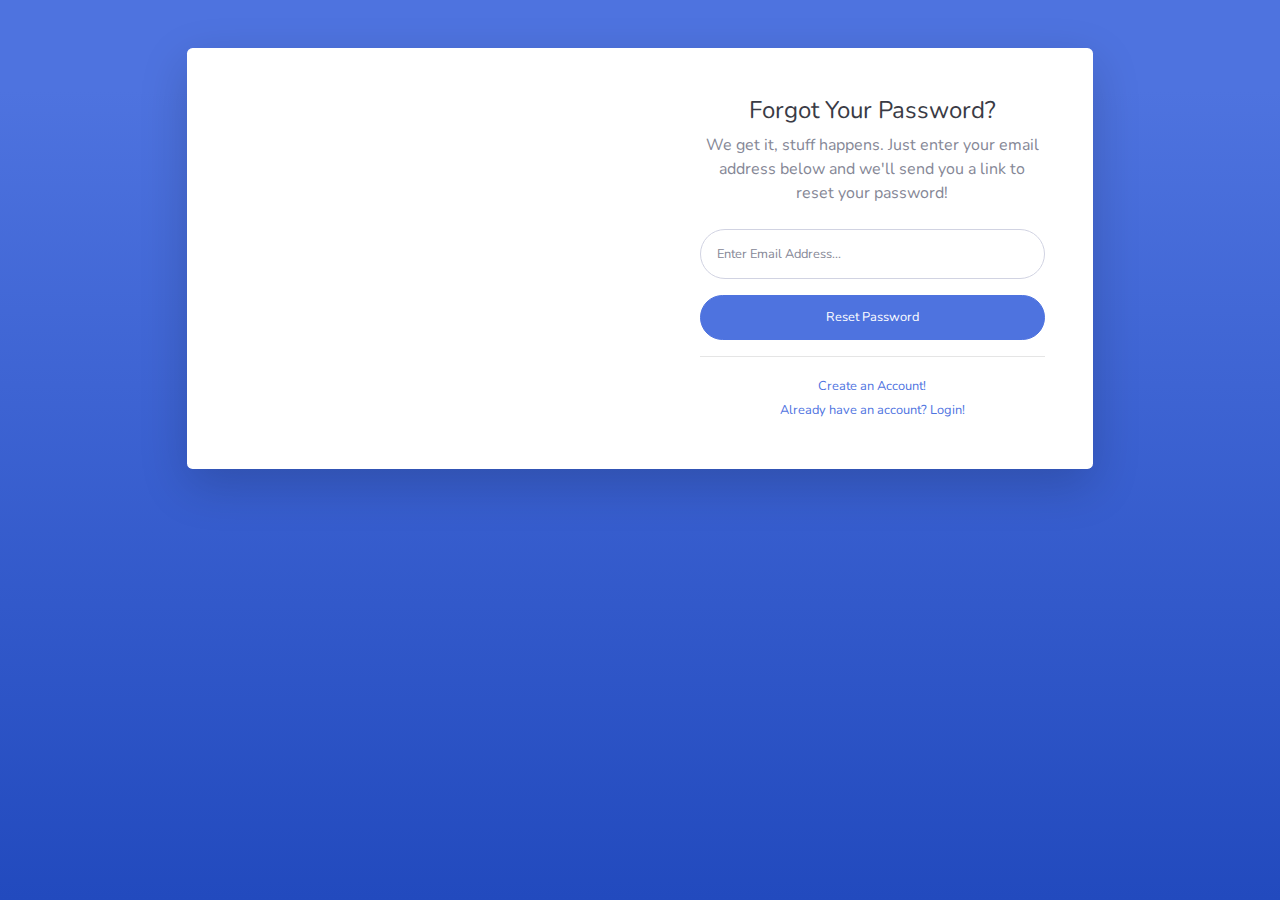
<file: src/main/webapp/resources/css/admin/startbootstrap-admin/forgot-password.html>
<!DOCTYPE html>
<html lang="en">

<head>

    <meta charset="utf-8">
    <meta http-equiv="X-UA-Compatible" content="IE=edge">
    <meta name="viewport" content="width=device-width, initial-scale=1, shrink-to-fit=no">
    <meta name="description" content="">
    <meta name="author" content="">

    <title>SB Admin 2 - Forgot Password</title>

    <!-- Custom fonts for this template-->
    <link href="vendor/fontawesome-free/css/all.min.css" rel="stylesheet" type="text/css">
    <link
        href="https://fonts.googleapis.com/css?family=Nunito:200,200i,300,300i,400,400i,600,600i,700,700i,800,800i,900,900i"
        rel="stylesheet">

    <!-- Custom styles for this template-->
    <link href="css/sb-admin-2.min.css" rel="stylesheet">

</head>

<body class="bg-gradient-primary">

    <div class="container">

        <!-- Outer Row -->
        <div class="row justify-content-center">

            <div class="col-xl-10 col-lg-12 col-md-9">

                <div class="card o-hidden border-0 shadow-lg my-5">
                    <div class="card-body p-0">
                        <!-- Nested Row within Card Body -->
                        <div class="row">
                            <div class="col-lg-6 d-none d-lg-block bg-password-image"></div>
                            <div class="col-lg-6">
                                <div class="p-5">
                                    <div class="text-center">
                                        <h1 class="h4 text-gray-900 mb-2">Forgot Your Password?</h1>
                                        <p class="mb-4">We get it, stuff happens. Just enter your email address below
                                            and we'll send you a link to reset your password!</p>
                                    </div>
                                    <form class="user">
                                        <div class="form-group">
                                            <input type="email" class="form-control form-control-user"
                                                id="exampleInputEmail" aria-describedby="emailHelp"
                                                placeholder="Enter Email Address...">
                                        </div>
                                        <a href="login.html" class="btn btn-primary btn-user btn-block">
                                            Reset Password
                                        </a>
                                    </form>
                                    <hr>
                                    <div class="text-center">
                                        <a class="small" href="register.html">Create an Account!</a>
                                    </div>
                                    <div class="text-center">
                                        <a class="small" href="login.html">Already have an account? Login!</a>
                                    </div>
                                </div>
                            </div>
                        </div>
                    </div>
                </div>

            </div>

        </div>

    </div>

    <!-- Bootstrap core JavaScript-->
    <script src="vendor/jquery/jquery.min.js"></script>
    <script src="vendor/bootstrap/js/bootstrap.bundle.min.js"></script>

    <!-- Core plugin JavaScript-->
    <script src="vendor/jquery-easing/jquery.easing.min.js"></script>

    <!-- Custom scripts for all pages-->
    <script src="js/sb-admin-2.min.js"></script>

</body>

</html>
</file>
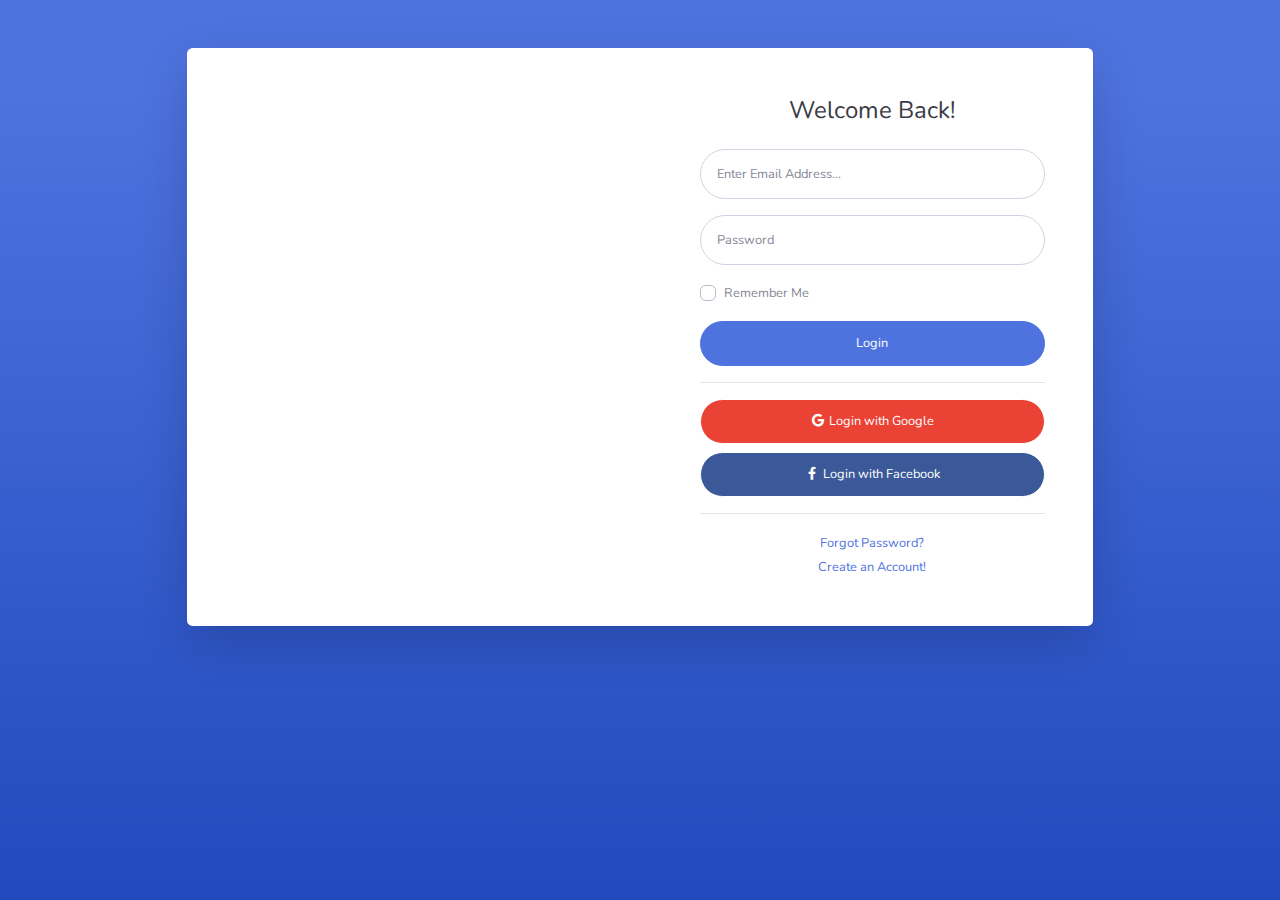
<file: src/main/webapp/resources/css/admin/startbootstrap-admin/login.html>
<!DOCTYPE html>
<html lang="en">

<head>

    <meta charset="utf-8">
    <meta http-equiv="X-UA-Compatible" content="IE=edge">
    <meta name="viewport" content="width=device-width, initial-scale=1, shrink-to-fit=no">
    <meta name="description" content="">
    <meta name="author" content="">

    <title>SB Admin 2 - Login</title>

    <!-- Custom fonts for this template-->
    <link href="vendor/fontawesome-free/css/all.min.css" rel="stylesheet" type="text/css">
    <link
        href="https://fonts.googleapis.com/css?family=Nunito:200,200i,300,300i,400,400i,600,600i,700,700i,800,800i,900,900i"
        rel="stylesheet">

    <!-- Custom styles for this template-->
    <link href="css/sb-admin-2.min.css" rel="stylesheet">

</head>

<body class="bg-gradient-primary">

    <div class="container">

        <!-- Outer Row -->
        <div class="row justify-content-center">

            <div class="col-xl-10 col-lg-12 col-md-9">

                <div class="card o-hidden border-0 shadow-lg my-5">
                    <div class="card-body p-0">
                        <!-- Nested Row within Card Body -->
                        <div class="row">
                            <div class="col-lg-6 d-none d-lg-block bg-login-image"></div>
                            <div class="col-lg-6">
                                <div class="p-5">
                                    <div class="text-center">
                                        <h1 class="h4 text-gray-900 mb-4">Welcome Back!</h1>
                                    </div>
                                    <form class="user">
                                        <div class="form-group">
                                            <input type="email" class="form-control form-control-user"
                                                id="exampleInputEmail" aria-describedby="emailHelp"
                                                placeholder="Enter Email Address...">
                                        </div>
                                        <div class="form-group">
                                            <input type="password" class="form-control form-control-user"
                                                id="exampleInputPassword" placeholder="Password">
                                        </div>
                                        <div class="form-group">
                                            <div class="custom-control custom-checkbox small">
                                                <input type="checkbox" class="custom-control-input" id="customCheck">
                                                <label class="custom-control-label" for="customCheck">Remember
                                                    Me</label>
                                            </div>
                                        </div>
                                        <a href="index.html" class="btn btn-primary btn-user btn-block">
                                            Login
                                        </a>
                                        <hr>
                                        <a href="index.html" class="btn btn-google btn-user btn-block">
                                            <i class="fab fa-google fa-fw"></i> Login with Google
                                        </a>
                                        <a href="index.html" class="btn btn-facebook btn-user btn-block">
                                            <i class="fab fa-facebook-f fa-fw"></i> Login with Facebook
                                        </a>
                                    </form>
                                    <hr>
                                    <div class="text-center">
                                        <a class="small" href="forgot-password.html">Forgot Password?</a>
                                    </div>
                                    <div class="text-center">
                                        <a class="small" href="register.html">Create an Account!</a>
                                    </div>
                                </div>
                            </div>
                        </div>
                    </div>
                </div>

            </div>

        </div>

    </div>

    <!-- Bootstrap core JavaScript-->
    <script src="vendor/jquery/jquery.min.js"></script>
    <script src="vendor/bootstrap/js/bootstrap.bundle.min.js"></script>

    <!-- Core plugin JavaScript-->
    <script src="vendor/jquery-easing/jquery.easing.min.js"></script>

    <!-- Custom scripts for all pages-->
    <script src="js/sb-admin-2.min.js"></script>

</body>

</html>
</file>
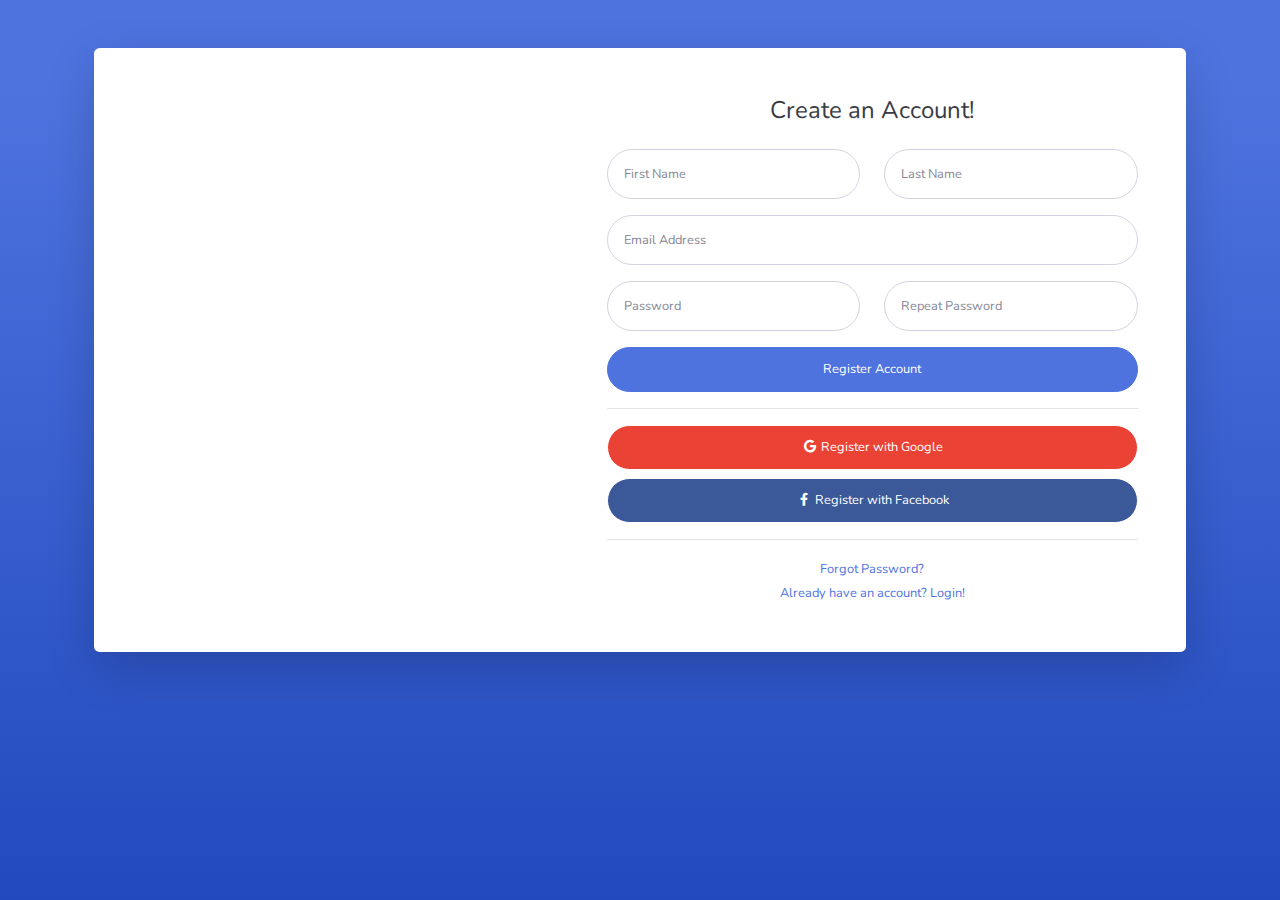
<file: src/main/webapp/resources/css/admin/startbootstrap-admin/register.html>
<!DOCTYPE html>
<html lang="en">

<head>

    <meta charset="utf-8">
    <meta http-equiv="X-UA-Compatible" content="IE=edge">
    <meta name="viewport" content="width=device-width, initial-scale=1, shrink-to-fit=no">
    <meta name="description" content="">
    <meta name="author" content="">

    <title>SB Admin 2 - Register</title>

    <!-- Custom fonts for this template-->
    <link href="vendor/fontawesome-free/css/all.min.css" rel="stylesheet" type="text/css">
    <link
        href="https://fonts.googleapis.com/css?family=Nunito:200,200i,300,300i,400,400i,600,600i,700,700i,800,800i,900,900i"
        rel="stylesheet">

    <!-- Custom styles for this template-->
    <link href="css/sb-admin-2.min.css" rel="stylesheet">

</head>

<body class="bg-gradient-primary">

    <div class="container">

        <div class="card o-hidden border-0 shadow-lg my-5">
            <div class="card-body p-0">
                <!-- Nested Row within Card Body -->
                <div class="row">
                    <div class="col-lg-5 d-none d-lg-block bg-register-image"></div>
                    <div class="col-lg-7">
                        <div class="p-5">
                            <div class="text-center">
                                <h1 class="h4 text-gray-900 mb-4">Create an Account!</h1>
                            </div>
                            <form class="user">
                                <div class="form-group row">
                                    <div class="col-sm-6 mb-3 mb-sm-0">
                                        <input type="text" class="form-control form-control-user" id="exampleFirstName"
                                            placeholder="First Name">
                                    </div>
                                    <div class="col-sm-6">
                                        <input type="text" class="form-control form-control-user" id="exampleLastName"
                                            placeholder="Last Name">
                                    </div>
                                </div>
                                <div class="form-group">
                                    <input type="email" class="form-control form-control-user" id="exampleInputEmail"
                                        placeholder="Email Address">
                                </div>
                                <div class="form-group row">
                                    <div class="col-sm-6 mb-3 mb-sm-0">
                                        <input type="password" class="form-control form-control-user"
                                            id="exampleInputPassword" placeholder="Password">
                                    </div>
                                    <div class="col-sm-6">
                                        <input type="password" class="form-control form-control-user"
                                            id="exampleRepeatPassword" placeholder="Repeat Password">
                                    </div>
                                </div>
                                <a href="login.html" class="btn btn-primary btn-user btn-block">
                                    Register Account
                                </a>
                                <hr>
                                <a href="index.html" class="btn btn-google btn-user btn-block">
                                    <i class="fab fa-google fa-fw"></i> Register with Google
                                </a>
                                <a href="index.html" class="btn btn-facebook btn-user btn-block">
                                    <i class="fab fa-facebook-f fa-fw"></i> Register with Facebook
                                </a>
                            </form>
                            <hr>
                            <div class="text-center">
                                <a class="small" href="forgot-password.html">Forgot Password?</a>
                            </div>
                            <div class="text-center">
                                <a class="small" href="login.html">Already have an account? Login!</a>
                            </div>
                        </div>
                    </div>
                </div>
            </div>
        </div>

    </div>

    <!-- Bootstrap core JavaScript-->
    <script src="vendor/jquery/jquery.min.js"></script>
    <script src="vendor/bootstrap/js/bootstrap.bundle.min.js"></script>

    <!-- Core plugin JavaScript-->
    <script src="vendor/jquery-easing/jquery.easing.min.js"></script>

    <!-- Custom scripts for all pages-->
    <script src="js/sb-admin-2.min.js"></script>

</body>

</html>
</file>
